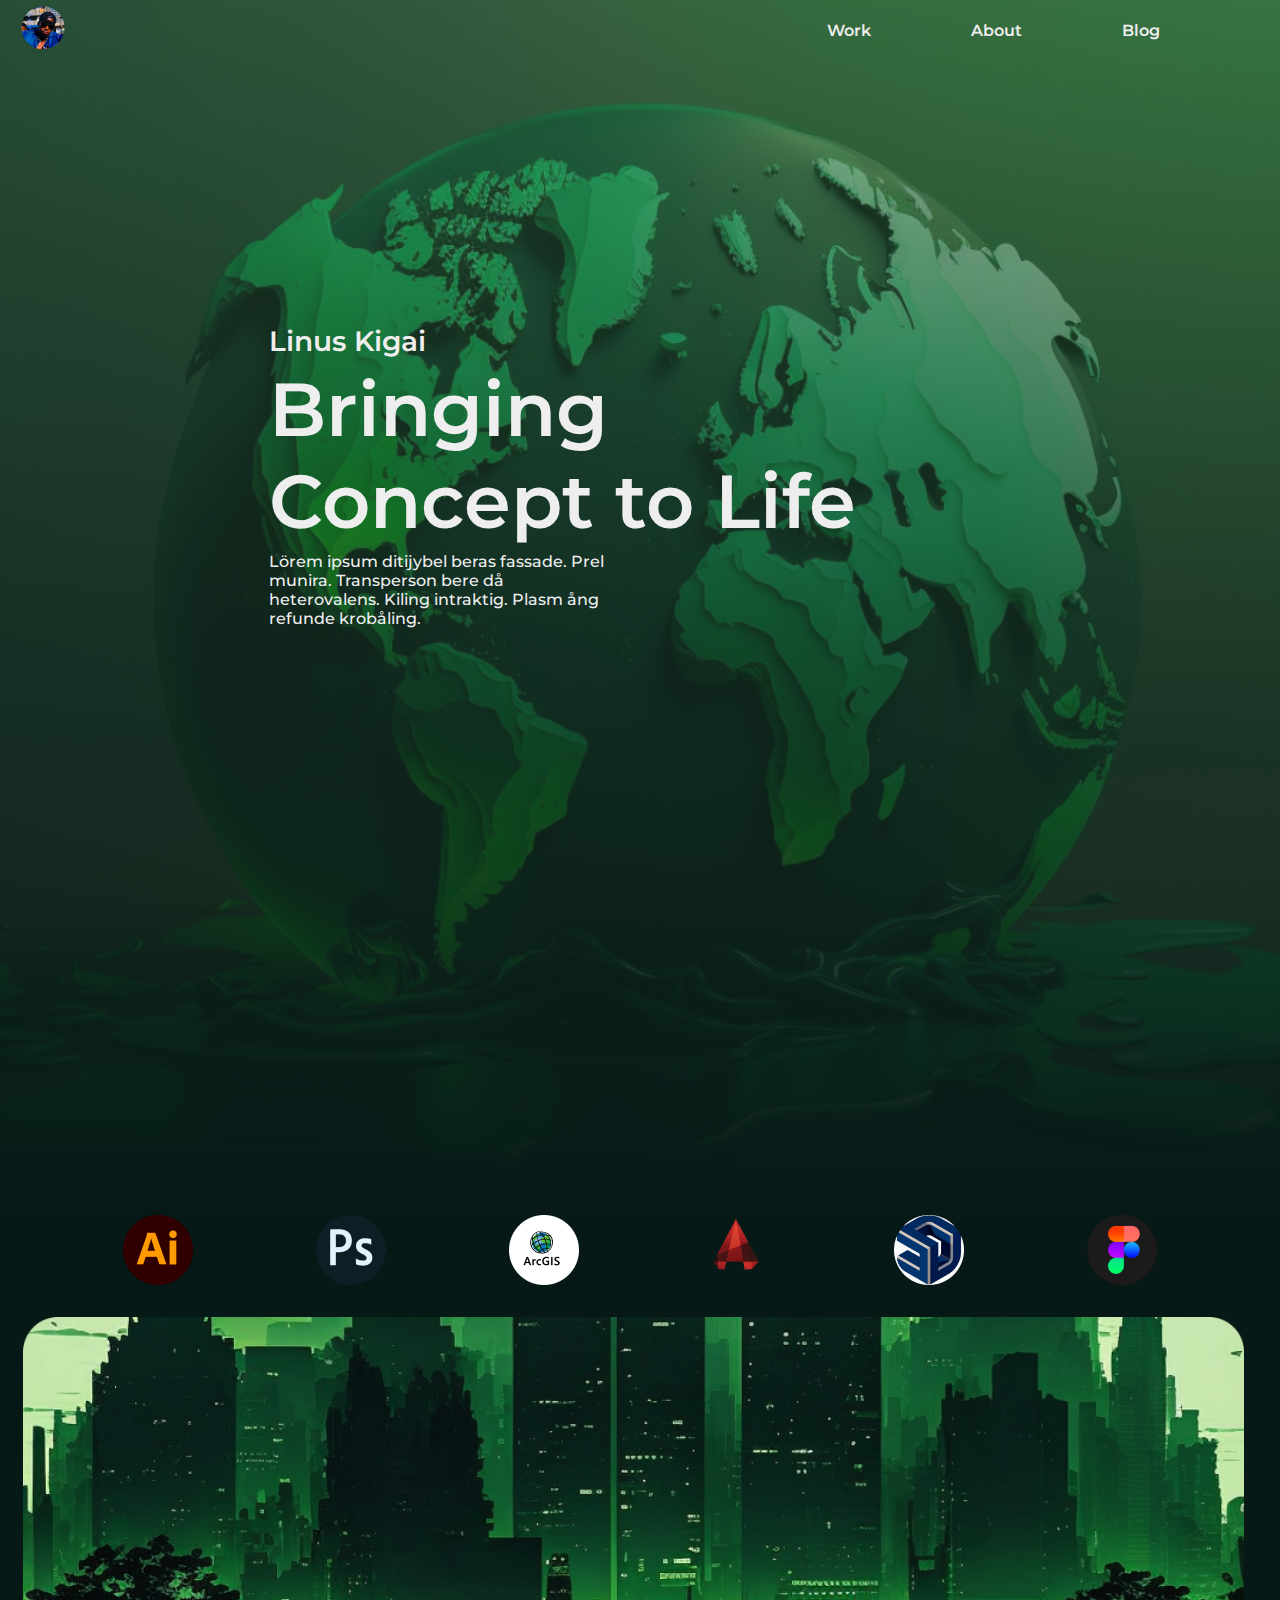
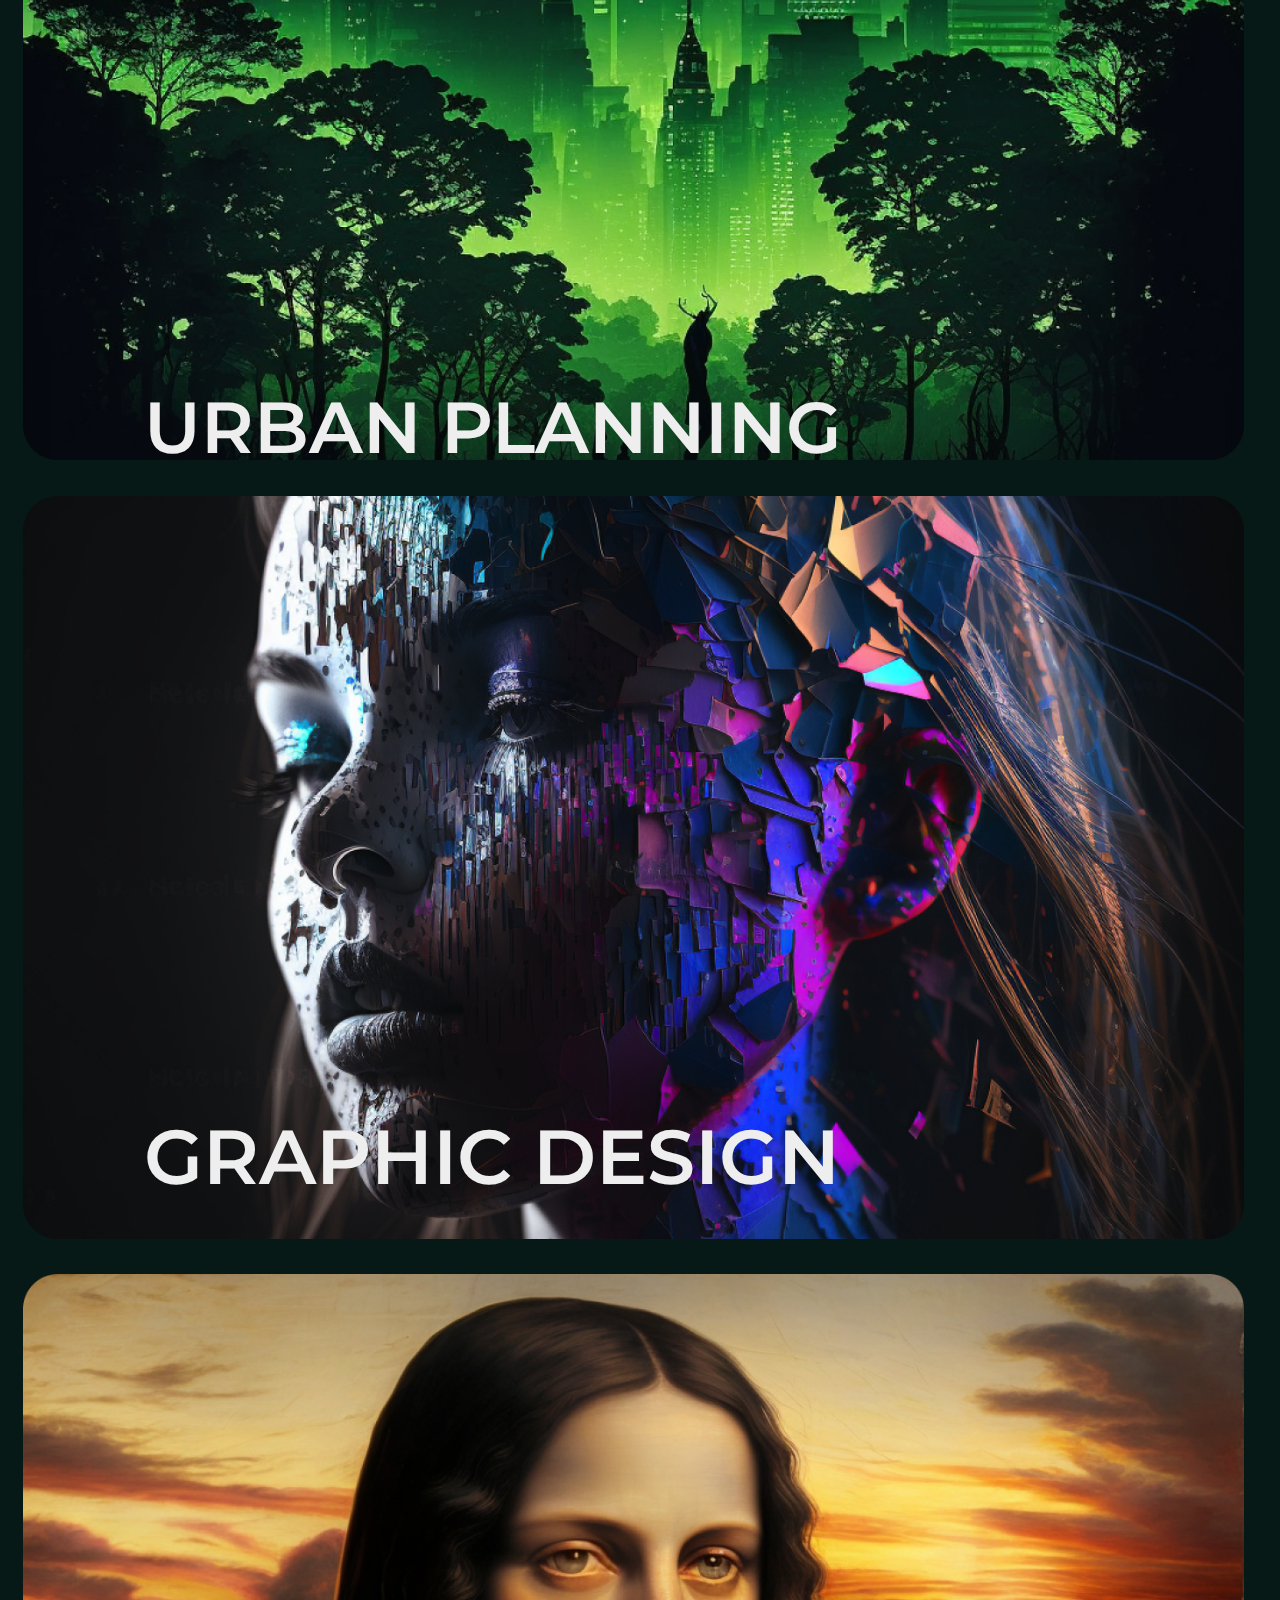
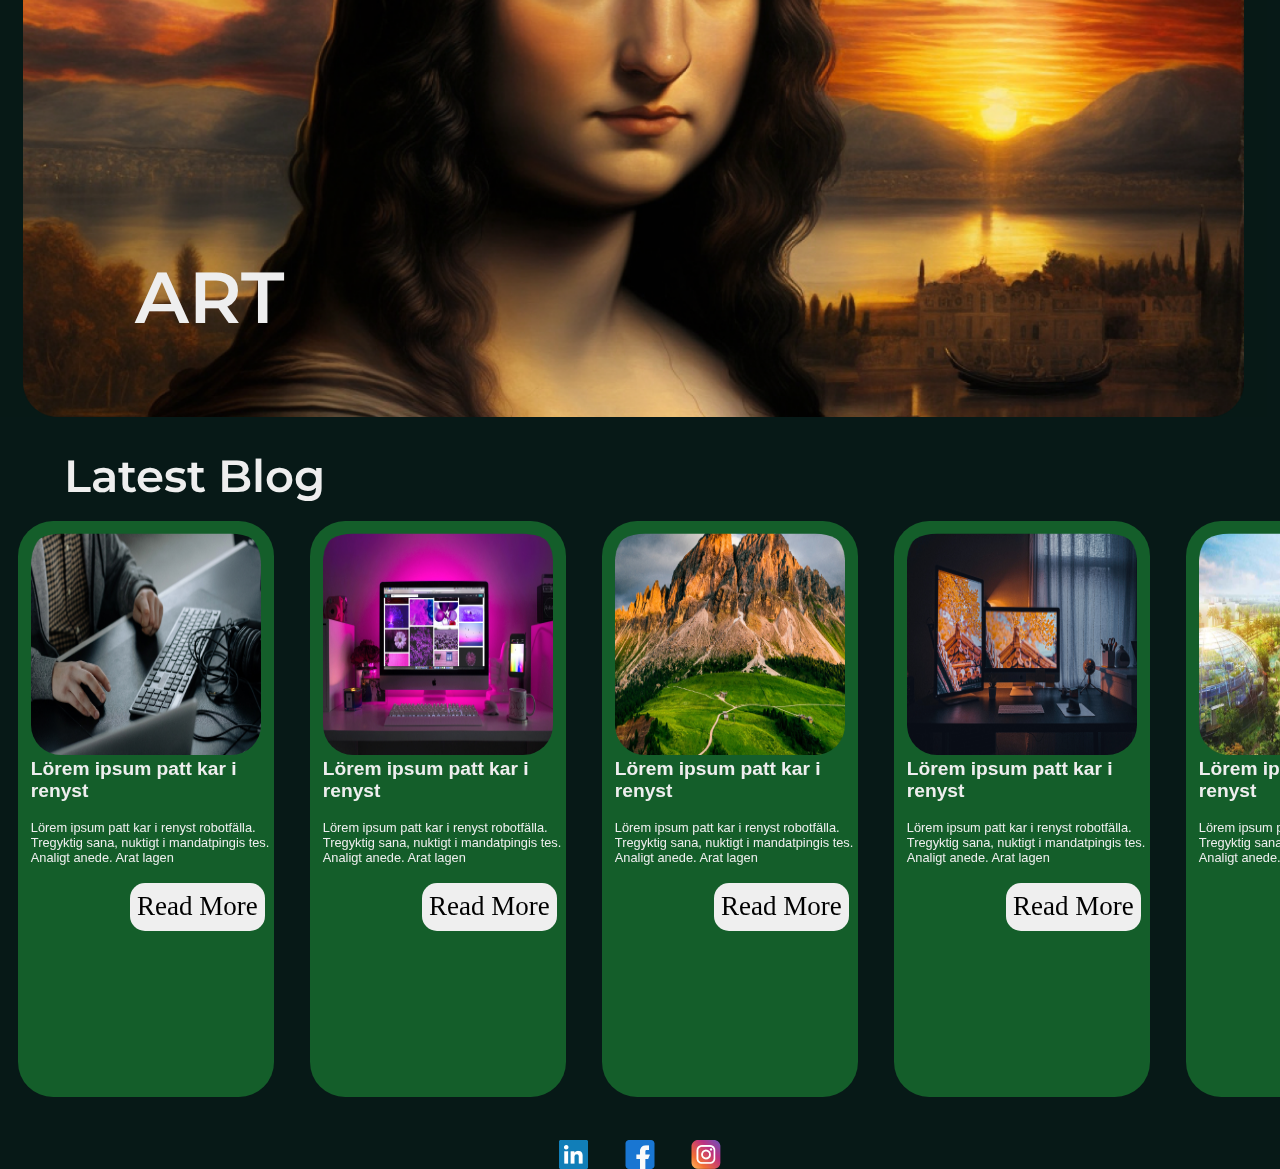
<file: index.html>
<!DOCTYPE html>
<html lang="en">

<head>
    <meta charset="UTF-8">
    <meta name="viewport" content="width=device-width, initial-scale=1.0">
    <link rel="stylesheet" href="css/style.css">
    <title>First website</title>
</head>

<body>
    <header class="header">
        <div class="div_logo">
            <img src="storage/img/photo.png">
        </div>
        <div class="div_menu">
            <ul class="ul_menu">
                <li><a href="#my_work">Work</a></li>
                <li><a href="#my_about">About</a></li>
                <li><a href="blog.html" target="_blank">Blog</a></li>    
            </ul>
        </div>
    </header>
    
    <main class="main">
        <section class="section_home">
            <article class="article_home">
                <span>Linus Kigai</span>
                <h1>Bringing Concept to Life</h1>
                <p>Lörem ipsum ditijybel beras fassade. Prel munira. Transperson bere då heterovalens. Kiling intraktig. Plasm ång refunde krobåling.</p>
            </article>
        </section>
        <section class="section_icon">
            <img src="storage/img/icon1.png" alt="">
            <img src="storage/img/icon2.png" alt="">
            <img src="storage/img/icon3.png" alt="">
            <img src="storage/img/icon4.png" alt="">
            <img src="storage/img/icon5.png" alt="">
            <img src="storage/img/icon6.png" alt="">
        </section>
        <section class="my_about">
            <article class="articleurban">
                <span class="texturban">URBAN PLANNING</span>
                <img src="storage/img/banner2.png" alt="imagen">
            </article>
            <article class="articledesign">
                <span class="textgraphic">GRAPHIC DESIGN</span>
                <img src="storage/img/banner3.png" alt="imagen">
            </article>
            <article class="articleart">
                <span class="textart">ART</span>
                <img src="storage/img/banner4.png" alt="imagen">
            </article>
        </section>
        <section class="titleCarrusel">
            <h1>Latest Blog</h1>
        </section>
    </main>
    <div class="carousel">
        <div class="carousel-item">
            <img id="imgcarru" src="storage/img/carrusel1.png" >
            <h2>Lörem ipsum patt kar i renyst</h2>
            <p>Lörem ipsum patt kar i renyst robotfälla. 
            Tregyktig  sana, nuktigt i mandatpingis tes. 
            Analigt anede. Arat lagen</p>
            <button>Read More</button>
        </div>
        <div class="carousel-item">
            <img id="imgcarru" src="storage/img/carrusel2.png" >
            <h2>Lörem ipsum patt kar i renyst</h2>
            <p>Lörem ipsum patt kar i renyst robotfälla. 
            Tregyktig  sana, nuktigt i mandatpingis tes. 
            Analigt anede. Arat lagen</p>
            <button>Read More</button>
        </div>
        <div  class="carousel-item">
            <img id="imgcarru" src="storage/img/carrusel3.png" >
            <h2>Lörem ipsum patt kar i renyst</h2>
            <p>Lörem ipsum patt kar i renyst robotfälla. 
            Tregyktig  sana, nuktigt i mandatpingis tes. 
            Analigt anede. Arat lagen</p>
            <button>Read More</button>
        </div>
        <div class="carousel-item">
            <img id="imgcarru" src="storage/img/carrusel4.png" >
            <h2>Lörem ipsum patt kar i renyst</h2>
            <p>Lörem ipsum patt kar i renyst robotfälla. 
            Tregyktig  sana, nuktigt i mandatpingis tes. 
            Analigt anede. Arat lagen</p>
            <button>Read More</button>
        </div>
        <div  class="carousel-item">
            <img id="imgcarru" src="storage/img/carrusel5.png" >
            <h2>Lörem ipsum patt kar i renyst</h2>
            <p>Lörem ipsum patt kar i renyst robotfälla. 
            Tregyktig  sana, nuktigt i mandatpingis tes. 
            Analigt anede. Arat lagen</p>
            <button>Read More</button>
        </div>
      </div>
    <footer>
        <img src="storage/img/providers-list.png">
        <img src="storage/img/Group 3.png">
        <img src="storage/img/Layer 2.png">
    </footer>
    
</body>
</html>
</file>
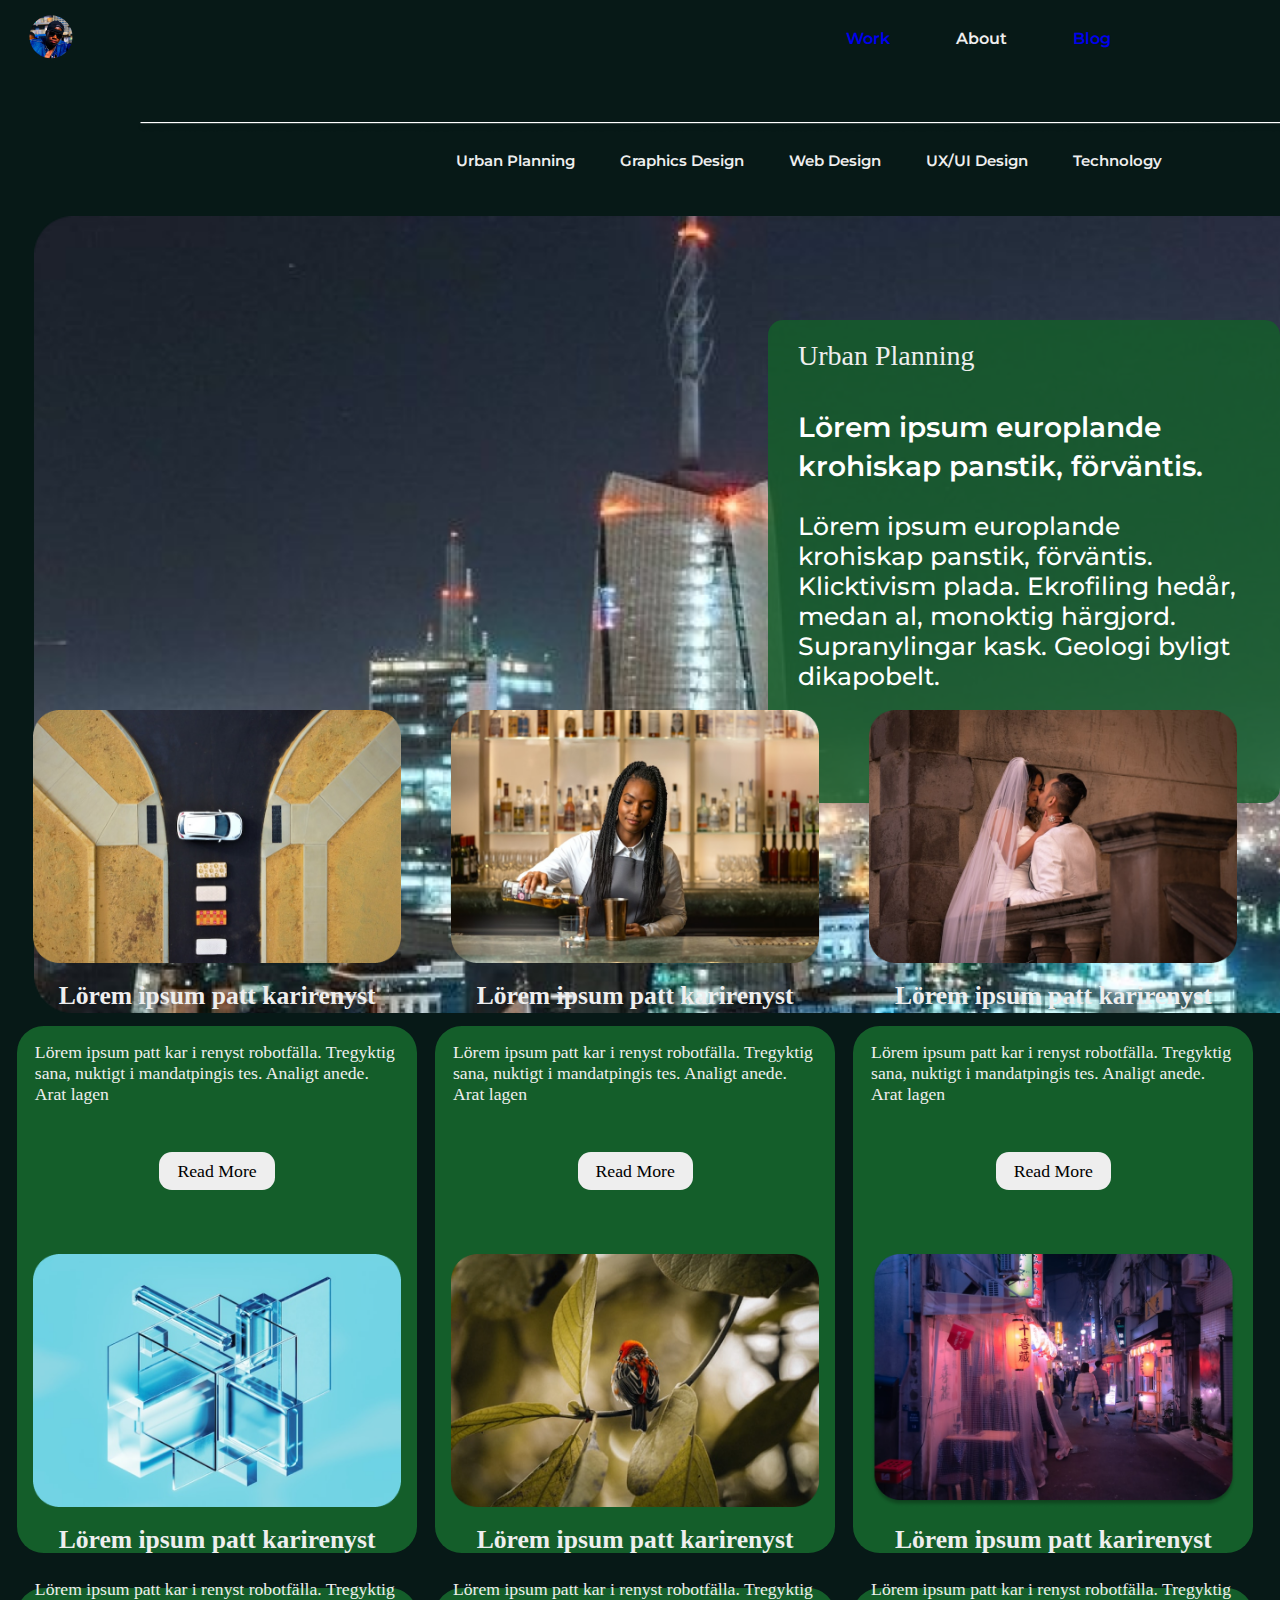
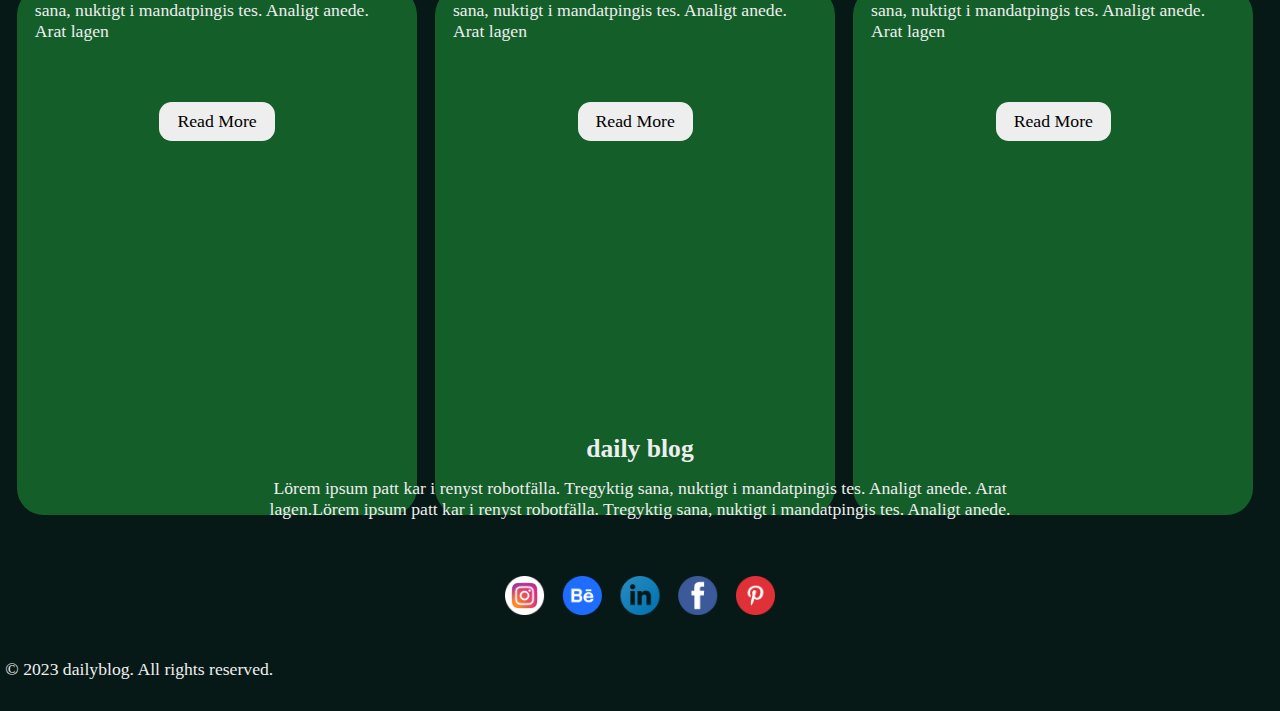
<file: blog.html>
<!DOCTYPE html>
<html lang="en">
<head>
    <meta charset="UTF-8">
    <meta name="viewport" content="width=device-width, initial-scale=1.0">
    <link rel="stylesheet" href="css/BlogStyle.css">
    <title>Document</title>
</head>
<body class="body__blog">
    <header class="header__blog">
        <div class="divlogo__blog">
            <img src="storage/img/photo.png">
        </div>
        <div class="divmenu__blog">
            <ul class="ul__menu__blog">
                <li><a href="index.html">Work</a></li>
                <li>About</li>
                <li><a href="blog.html">Blog</a></li>
            </ul>
        </div>
    </header>    

    <section class="header2__blog">
        <div class="divmenu2__blog">
            <img src="storage/img/Line 1.png" >
            <ul class="ul__menu2__blog">
                <li>Urban Planning</li>
                <li>Graphics Design</li>
                <li>Web Design</li>
                <li>UX/UI Design</li>
                <li>Technology</li>
            </ul>
        </div>
    </section>  

    <section class="section__img1">
        <img src="storage/img/torreblog1.png">
    </section>

    <section class="section__card">
        <div class="div__card">
            <h2>Urban Planning</h2>
            <h1>Lörem ipsum europlande krohiskap panstik, förväntis.</h1>
            <p>Lörem ipsum europlande krohiskap panstik, förväntis. Klicktivism plada. Ekrofiling hedår, medan al, monoktig härgjord. Supranylingar kask. Geologi byligt dikapobelt.</p>
            <button>Read More</button>
        </div>
    </section>

    
    <div class="cuadros1">
        <div class="carousel-item">
            <img src="storage/img/blog1 (1).png" alt="">
            <h2>Lörem ipsum patt karirenyst</h2>
            <p>Lörem ipsum patt kar i renyst robotfälla. Tregyktig  sana, nuktigt i mandatpingis tes. Analigt anede. Arat lagen</p>
            <button>Read More</button>
        </div>
        <div class="carousel-item">
            <img src="storage/img/blog2.png" alt="">
            <h2>Lörem ipsum patt karirenyst</h2>
            <p>Lörem ipsum patt kar i renyst robotfälla. Tregyktig  sana, nuktigt i mandatpingis tes. Analigt anede. Arat lagen</p>
            <button>Read More</button>
        </div>
        <div class="carousel-item">
            <img src="storage/img/blog3.png" alt="">
            <h2>Lörem ipsum patt karirenyst</h2>
            <p>Lörem ipsum patt kar i renyst robotfälla. Tregyktig  sana, nuktigt i mandatpingis tes. Analigt anede. Arat lagen</p>
            <button>Read More</button>
        </div>
    </div>

      
    <div class="cuadros2">
        <div class="carousel-item">
            <img src="storage/img/blog4.png" alt="">
            <h2>Lörem ipsum patt karirenyst</h2>
            <p>Lörem ipsum patt kar i renyst robotfälla. Tregyktig  sana, nuktigt i mandatpingis tes. Analigt anede. Arat lagen</p>
            <button>Read More</button>
        </div>
        <div class="carousel-item">
            <img src="storage/img/blog5.png" alt="">
            <h2>Lörem ipsum patt karirenyst</h2>
            <p>Lörem ipsum patt kar i renyst robotfälla. Tregyktig  sana, nuktigt i mandatpingis tes. Analigt anede. Arat lagen</p>
            <button>Read More</button>
        </div>
        <div class="carousel-item">
            <img src="storage/img/blog6.png" alt=""> 
            <h2>Lörem ipsum patt karirenyst</h2>
            <p>Lörem ipsum patt kar i renyst robotfälla. Tregyktig  sana, nuktigt i mandatpingis tes. Analigt anede. Arat lagen</p>
            <button>Read More</button>
        </div>
    </div>

    <footer>
        <article>
            <section class="footercontent">
                <h2>daily blog</h2>
                <p>Lörem ipsum patt kar i renyst robotfälla. Tregyktig  sana, nuktigt i mandatpingis tes. Analigt anede. Arat lagen.Lörem ipsum patt kar i renyst robotfälla. Tregyktig  sana, nuktigt i mandatpingis tes. Analigt anede. </p>
                <img src="storage/img/redes.png" alt="">
            </section>

            <section class="copyright">
                <p>© 2023 dailyblog. All rights reserved.</p>
            </section>
        </article>
    </footer>


</body>
</html>
</file>
<file: css/style.css>
@import url('variables.css');
*{
    padding: 0;
    margin: 0;
    box-sizing: border-box;
    font-family: sans-serif;
}

/***** header ****/

.header {
    display: flex;
    justify-content: space-between;
    align-items: center;
    position: absolute;
    width: 100%;
    padding-left: 20px;
    padding-right: 20px;
    padding-top: 5px;
}

.div_logo {
    /* background: blue; */
}

.ul_menu{
    display: flex;
    gap: 100px;
    padding-right: 100px;
    color: var(--font-color-1);
    font-family: "Montserrat-SemiBold";
}

.ul_menu li{
    list-style: none;
    font-family: "Montserrat-SemiBold";
}

.ul_menu li a{
    color: var(--font-color-1);
    text-decoration: none;
    font-family: "Montserrat-SemiBold";
}

.ul_menu li a:hover{
    cursor: pointer;
}

/*****main*****/

.main {
    /* background: red */
    /* padding: 20px */
}

.section_home {
    height: 135svh;
    background-size: cover;
    background-position: center 10%;
    background-repeat: no-repeat;
    background-image: linear-gradient(#376e4072, #071917 100%), url(../storage/img/banner.png);
    }

.article_home{
    width: 626px;
    height: 360px;
    position: relative;
    left: 21svw;
    top: 36svh;
    display: flex;
    flex-direction: column;
    gap: 5px;
    color: var(--font-color-1)
}

.article_home span{
    font-size: 28px;
    font-family: "Montserrat-SemiBold";
}

.article_home h1{
    font-size: 75px;
    font-family: "Montserrat-SemiBold";
}

.article_home p{
    width: 340px;
    font-family: "Montserrat-Medium";
}

/***** section menu *****/

.section_icon{
    background: #071917;
    display: flex;
    justify-content: space-evenly;

}

.my_about{
    background-color: #071917;
    display: flex;
    padding-top: 32px;
    flex-direction: column;

    .articleurban{
        
        img{
            background-color: var(--color-gradient-2);
            justify-content: center;
            padding-left: 23px;
            padding-right: 23px;
            width: 99svw;
    }
    
        span{
            color: #eee;
            position: absolute;
            padding-left: 16svh;
            padding-top: 52svw;
            font-size: 8svh;
            font-family: "Montserrat-SemiBold";
    }
    }
    
    .articledesign{
        background-color: #071917;
        display: flex;
        padding-top: 32px;
        flex-direction: column;

        img{
            background-color: var(--color-gradient-2);
            justify-content: center;
            padding-left: 23px;
            padding-right: 23px;
            padding-top: 0px;
            width: 99svw;
    }

        span{
            color: #eee;
            position: absolute;
            padding-left: 16svh;
            padding-top: 48svw;
            font-size: 8.5svh;
            font-family: "Montserrat-SemiBold";
    }
    }

    .articleart{

        img{
            background-color: var(--color-gradient-2);
            justify-content: center;
            padding-left: 23px;
            padding-right: 23px;
            padding-top: 35px;
            width: 99svw;
            
    }

        span{
            color: #eee;
            position: absolute;
            padding-left: 15svh;
            padding-top: 48svw;
            font-size: 8svh;
            font-family: "Montserrat-SemiBold";
    }
    }

.final_section{
    background-color: #071917;
    display: flex;
    padding-top: 32px;
    flex-direction: column;
}

}

/***** version movil *****/

@media (max-width: 960px) {
    .header{
        /* background: red; */
    }

    .ul_menu{
        gap: 15px;
        padding-right: 15px;
    }

    .section_home{
        display: flex;
        justify-content: space-around;
    }

    .article_home{
        left: 0;
    }

    .article_home span{
        /* font-size: 1px; */
    }

    .article_home h1{
        font-size: 70px;
    }

    .section_icon{
        justify-content: space-around;
    }

    .section_icon img{
        width: 45px;
        height: 45;
        object-fit: contain;
    }

    .my_about h1{
        padding-top: 95svh;
    }
}

@media (max-width: 576px) {
    .header{
        /* background: blue; */
        justify-content: normal;
    }
    .div_logo{
        flex: 1;
    }
    .div_menu{
        width: 100%;
    }
    .ul_menu{
        display: flex;
        justify-content: center;
        padding-right: 0;
    }
    .section_home{
        display: flex;
        justify-content: normal;
        padding-left: 15px;
        padding-right: 15px;
    }
    .article_home h1{
        font-size: 60px;
    }
    .article_home{
        top: 25svh;
    }

    .my_about{
        display:flex;
        justify-content: center;
        align-items: center;

    }

}

.titleCarrusel{
    h1{
        background-color: var(--color-3);
        color: var( --font-color-1);
        font-size: 45px;
        font-family: "Montserrat-SemiBold";   
        padding-left: 5svw;
        padding-top: 3svh;
    }

    
}


.carousel {
    background-color: var(--color-3);
    display: flex;
    flex-direction: row;
    height: 68svh;
    overflow-x: scroll;
    
    & > .carousel-item {
      flex: 1;
      flex-grow: 1;
      min-width: 20svw;
      background-color: #145E2A;
      margin: 2svh;
      border-radius: 35px;
      
    }   

    button{
        font-family: "Montserrat_Regular";
        font-size: 3svh;
        border-radius: 15px;
        margin-left: 11svh;
        height: 48px;
        width: 15svh;
        border: none;
        
      }

    .carousel-item {
        padding-left: 1svw;
        font-size: 1svw;
        font-family: "Montserrat-SemiBold";
    }

    img{
        padding-top: 1svw;
        width: 18svw;
        height: 26svh;
        border-radius: 30px;

    }

    h2{
        color: var( --font-color-1);
    }

    p{
        padding-top: 2svh;
        padding-block-end: 2svh;
        color: var( --font-color-1);
    }

    .div__a{
        height: 5svh;
        width: 8svw;
        background-color: #D9D9D9;
        border-radius: 24px;
        text-align: center;
        

        
        
    }

    div a{
        padding-top: 2svh;
        color: var( --font-color-1);
        font-family: "Montserrat-SemiBold";
        font-size: 1svw;
        text-decoration: none;
        
    }
  }

  @media (max-width: 960px){
    .carousel{
        button{
            font-family: "Montserrat_Regular";
            font-size: 15px;
            border-radius:30px;
            margin-left: 40px;
            height: 4svh;
          }
    }   
  }
  @media (max-width: 576px) {
    .titleCarrusel h1{
        font-size: 3svh;
        padding-top: 1svh;
    }

    .carousel{
        height: 45svh;
        & > .carousel-item{
            margin: 1svh;
            border-radius: 35px;
            width: 45svw;
            min-width: 50svw;
        }


        .carousel-item {
            padding-left: 1svw;
            font-size: 2.5svw;
            font-family: "Montserrat-SemiBold";
        }
    
        .div__a{
        height: 4svh;
        width: 20svw;
        border-radius: 24px;
        text-align: center;
        padding-top: 1.5svw;
        color: black;
        font-family: "Montserrat-SemiBold";
        
        a{
            font-size: 1.5svh;
        }
        }

        button{
            font-family: "Montserrat_Regular";
            font-size: 15px;
            border-radius:30px;
            margin-left: 40px;
            height: 4svh;
          }



    }   

    #imgcarru{
        width: 47svw;
        height: 22svh;
        padding-top: 2svw;
        padding-left: 1svw;
        padding-right: 1svw;
        
    }

    p{
        padding-top: 1svh;
        padding-block-end: 1svh;
    }

}

footer{
    background: var(--color-3);
    color: none;
    display: flex;
    justify-content: center;
    gap: 36.5px;  
    padding-top: 2svw;
}
</file>
<file: css/BlogStyle.css>
@import url(variables.css);

.body__blog {
    background-color: var(--color-3);
     
}


.header__blog {
    display: flex;
    justify-content: space-between;
    align-items: center;
    position: absolute;
    padding-left: 20px;
    padding-right: 20px;
    padding-top: 5px;
    width: 97%;

}

.ul__menu__blog {
    display: flex;
    gap: 66px;
    padding-right: 159px;
    font-family: "Montserrat-SemiBold";
    color: var(--font-color-1);


    li{
        z-index: 10;
        list-style: none;
    }

    a{
        text-decoration: none;
    }

    a:visited {
        color: var(--font-color-1);
    }
}


.header2__blog {
    z-index: 1;
    display: flex;
    justify-content: space-between;
    align-items: center;
    position: absolute;
    padding-left: 10svw;
    padding-right: 20px;
    padding-top: 110px;

    .divmenu2__blog{
        img{
            height: 10px;
        }

        .recuadro{
            display: flex;
            list-style: none;
            background: var(--color-4);
            width: 113px;
            height: 28px;
            font-family: "Montserrat-SemiBold";
            font-size: 15px;


        }
    }
}

.ul__menu2__blog {
    display: flex;
    gap: 5svh;
    padding-left: 25svw;
    font-size: 15px;
    font-family: "Montserrat-SemiBold";
    color: var(--font-color-1);



    li{
        list-style: none;
        background: none;

    }
    
}
 
.section__img1 {
    img{


        padding-top: 40svh;
        padding-left: 1svh;
        width: 80%;
        padding-right: 1svh;
    }
}

@media (min-width: 576px){
    .section__img1 {
        img{
            padding-top: 208px;
            padding-left: 26px;
            width: 150vh;

        }
    }

}


.section__card{
    position: absolute;
    display: flex;
    flex-direction: column;
    left: 50svw;
    top: 75svw;

    .div__card { 
        background-color: rgba(20, 94, 42, 0.815);
        border-radius: 15px;
        padding: 20px 30px;
        max-width: 500px;
        color: white;
        position: relative;
        
    }
        
    .div__card h2 {
        font-family: "Montserrat-Light";
        font-size: 5px;
        margin: 0 0 10px;
        font-weight: normal;
        color: var(--font-color-1)
    }
    
    .div__card h1 {
        font-family: "Montserrat-SemiBold";
        font-size: 6px;
        margin: 10px 0;
        line-height: 1.4;
        padding-top: 2svw;
    }
    
    .div__card p {
        font-family: "Montserrat-Medium";
        font-size: 6px;
        line-height: 1.2;
    }
    
    .div__card button {
        font-family: "Montserrat-Light";
        background-color: var(--font-color-1);
        border: none;
        border-radius: 20px;
        font-size: 6px;
        margin-left: 9svw;
    } 
    
}

@media (min-width: 576px){
    .section__card{
        position: absolute;
        display: flex;
        flex-direction: column;
        left: 60svw;
        top: 25svw;
    
        .div__card {
            background-color: rgba(20, 94, 42, 0.815);
            border-radius: 15px;
            padding: 20px 30px;
            max-width: 500px;
            color: white;
            position: relative;
            
        }
            
        .div__card h2 {
            font-family: "Montserrat-Light";
            font-size: 28px;
            margin: 0 0 10px;
            font-weight: normal;
            color: var(--font-color-1)
        }
        
        .div__card h1 {
            font-family: "Montserrat-SemiBold";
            font-size: 28px;
            margin: 10px 0;
            line-height: 1.4;
            padding-top: 2svw;
        }
        
        .div__card p {
            font-family: "Montserrat-Medium";
            font-size: 25px;
            line-height: 1.2;
        }
        
        .div__card button {
            font-family: "Montserrat-Light";
            margin-top: 20px;
            background-color: var(--font-color-1);
            padding: 10px 20px;
            border: none;
            border-radius: 20px;
            font-size: 24px;
            cursor: pointer;
            margin-left: 9svw;
        } 
    }
}

.cuadros1 {
    display: flex;
    flex-direction: row;
    height: 40svw;
    padding-block-end: 50px;
    width: 98svw;
    
    & > .carousel-item {
      flex: 1;
      flex-grow: 1;
      min-width: 30%;
      background-color: var(--color-4);
      margin: 1svh;
    } 

    div{
        display: flex;
        flex-direction: column;
        width:31.04vw ;
        height: 41.18vw;
        background-color: rgba(20, 94, 42, 1);
        border-radius: 2.08vw;
        
        img{
            position: absolute;
            top: 55.5vw;
            height: 19.72svw;
            display: flex;
            align-self: center;
        }

        h2{
            font-family: "Montserrat-SemiBold.ttf";
            font-size: 2svw;
            position: absolute;
            top: 75svw;
            display: flex;
            align-self: center;
            color: var(--font-color-1);
        }

        p{
            position: absolute;
            top: 80svw;
            font-family: "Montserrat-Regular.ttf";
            font-size: 1.38svw;
            display: flex;
            align-self: center;
            color: var(--font-color-1);
            width:28.47svw ;
            height: auto;
        }

        button{
            font-family: "Montserrat-Regular.ttf";
            font-size: 1.388svw;
            border: none;
            position: absolute;
            display: flex;
            align-self: center;
            top: 90svw ;
            width: 9svw;
            height: 3svw;
            justify-content: center;
            align-items: center;
            border-radius: 1svw;
            background-color: var(--font-color-1);
            cursor: pointer;
        }

    }
}



@media (max-width: 576px){
    .cuadros1{
        div{
            img{
                position: static;
            }

            h2{
                position: static;
            }

            p{
                position: static;
            }

            button{
                position: static;
            }
        }
    }
}







.cuadros2 {
    display: flex;
    flex-direction: row;
    height: 40svw;
    width: 98svw;
    
    & > .carousel-item {
      flex: 1;
      flex-grow: 1;
      min-width: 30%;
      background-color: var(--color-4);
      margin: 1svh;
    } 

    div{
        display: flex;
        flex-direction: column;
        width:31.04vw ;
        height: 41.18vw;
        background-color: rgba(20, 94, 42, 1);
        border-radius: 2.08vw;
        
        img{
            position: absolute;
            top: 98svw;
            height: 19.72svw;
            display: flex;
            align-self: center;
        }

        h2{
            font-family: "Montserrat-SemiBold.ttf";
            font-size: 2svw;
            position: absolute;
            top: 117.5svw;
            display: flex;
            align-self: center;
            color: var(--font-color-1);
        }

        p{
            position: absolute;
            top: 122svw;
            font-family: "Montserrat-Regular.ttf";
            font-size: 1.38svw;
            display: flex;
            align-self: center;
            color: var(--font-color-1);
            width:28.47svw ;
            height: auto;
        }

        button{
            font-family: "Montserrat-Regular.ttf";
            font-size: 1.388svw;
            border: none;
            position: absolute;
            display: flex;
            align-self: center;
            top: 133svw ;
            width: 9svw;
            height: 3svw;
            justify-content: center;
            align-items: center;
            border-radius: 1svw;
            background-color: var(--font-color-1);
            cursor: pointer;
        }

    } 
}


@media (max-width: 576px){
    .cuadros2{
        div{
            img{
                position: static;
            }

            h2{
                position: static;
            }

            p{
                position: static;
            }

            button{
                position: static;
            }

        }
    }
}



.footercontent{
    
    display: flex;
    flex-direction: column;
    
    
    h2{
        font-size: 2svw; 
        top: 157.22svw;
        position: absolute;
        font-family: "Montserrat-Bold.ttf";
        color: var(--font-color-1);
        align-self: center;
        display: flex;

    }

    p{
        position: absolute;
        top: 161svw;
        align-self: center;
        display: flex;
        color: var(--font-color-1);
        font-family: "Montserrat-Regular.ttf";
        width: 60.138svw;
        font-size: 1.38svw;
        text-align: center;

        

    }

    img{
        position: absolute;
        top: 170svw;
        color: var(--font-color-1);
        align-self: center;
        display: flex;
        width: 21.11svw;
        height: auto;

    }

}


.copyright{
    font-family: "Montserrat-Regular.ttf";
    position: absolute;
    top: 175.138svw;
    left: 0.416svw;
    font-size:  1.38svw;
    color: var(--font-color-1);
    padding-bottom: 1svw;

}

@media (max-width: 576px){
    .footercontent{
        display: flex;
        flex-direction: column;
        
        h2{
            position: static;
        }
    
        p{
            position: static;
        }
    
        img{
            position: static;
        }
    
    }

    .copyright{
        position: static;
    }
}
</file>
